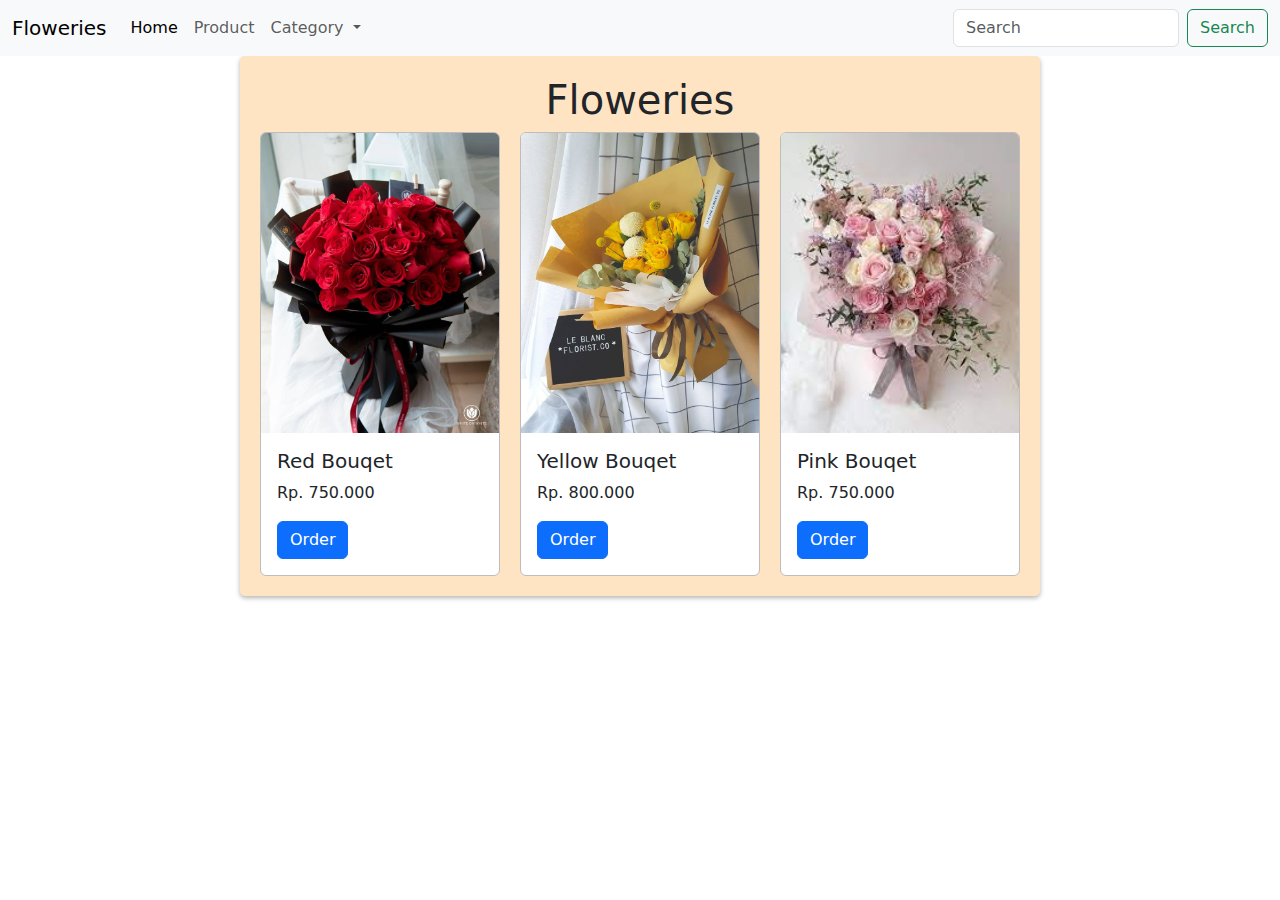
<file: Pertemuan 3/index.html>
<!DOCTYPE html>
<html lang="en">
<head>
    <meta charset="UTF-8">
    <meta name="viewport" content="width=device-width, initial-scale=1.0">
    <title>Document</title>
    <link href="https://cdn.jsdelivr.net/npm/bootstrap@5.3.3/dist/css/bootstrap.min.css" rel="stylesheet" integrity="sha384-QWTKZyjpPEjISv5WaRU9OFeRpok6YctnYmDr5pNlyT2bRjXh0JMhjY6hW+ALEwIH" crossorigin="anonymous">
    <link href="style.css" rel="stylesheet">
</head>
<body>
    <div clas="navbar">
        <nav class="navbar navbar-expand-lg bg-body-tertiary">
            <div class="container-fluid">
              <a class="navbar-brand" href="#">Floweries</a>
              <button class="navbar-toggler" type="button" data-bs-toggle="collapse" data-bs-target="#navbarSupportedContent" aria-controls="navbarSupportedContent" aria-expanded="false" aria-label="Toggle navigation">
                <span class="navbar-toggler-icon"></span>
              </button>
              <div class="collapse navbar-collapse" id="navbarSupportedContent">
                <ul class="navbar-nav me-auto mb-2 mb-lg-0">
                  <li class="nav-item">
                    <a class="nav-link active" aria-current="page" href="#">Home</a>
                  </li>
                  <li class="nav-item">
                    <a class="nav-link" href="#">Product</a>
                  </li>
                  <li class="nav-item dropdown">
                    <a class="nav-link dropdown-toggle" href="#" role="button" data-bs-toggle="dropdown" aria-expanded="false">
                      Category
                    </a>
                    <ul class="dropdown-menu">
                      <li><a class="dropdown-item" href="#">Action</a></li>
                      <li><a class="dropdown-item" href="#">Another action</a></li>
                      <li><hr class="dropdown-divider"></li>
                      <li><a class="dropdown-item" href="#">Something else here</a></li>
                    </ul>
                  </li>

                </ul>
                <form class="d-flex" role="search">
                  <input class="form-control me-2" type="search" placeholder="Search" aria-label="Search">
                  <button class="btn btn-outline-success" type="submit">Search</button>
                </form>
              </div>
            </div>
          </nav>
    </div>
    <div class="container">
        <h1>Floweries</h1>
        <div class="card-container">
            <div class="card" style="width: 18rem;">
                <img src="red bouqet.jpg" class="card-img-top" alt="...">
                <div class="card-body">
                  <h5 class="card-title">Red Bouqet</h5>
                  <p class="card-text">Rp. 750.000</p>
                  <a href="#" class="btn btn-primary">Order</a>
                </div>
              </div>
              <div class="card" style="width: 18rem;">
                <img src="yellow bouqet.jpg" class="card-img-top" alt="...">
                <div class="card-body">
                  <h5 class="card-title">Yellow Bouqet</h5>
                  <p class="card-text">Rp. 800.000</p>
                  <a href="#" class="btn btn-primary">Order</a>
                </div>
              </div>
              <div class="card" style="width: 18rem;">
                <img src="pink bouqett.jpg" class="card-img-top" alt="...">
                <div class="card-body">
                  <h5 class="card-title">Pink Bouqet</h5>
                  <p class="card-text">Rp. 750.000</p>
                  <a href="#" class="btn btn-primary">Order</a>
                </div>
              </div>
        </div>
    </div>
</body>
</html>
</file>
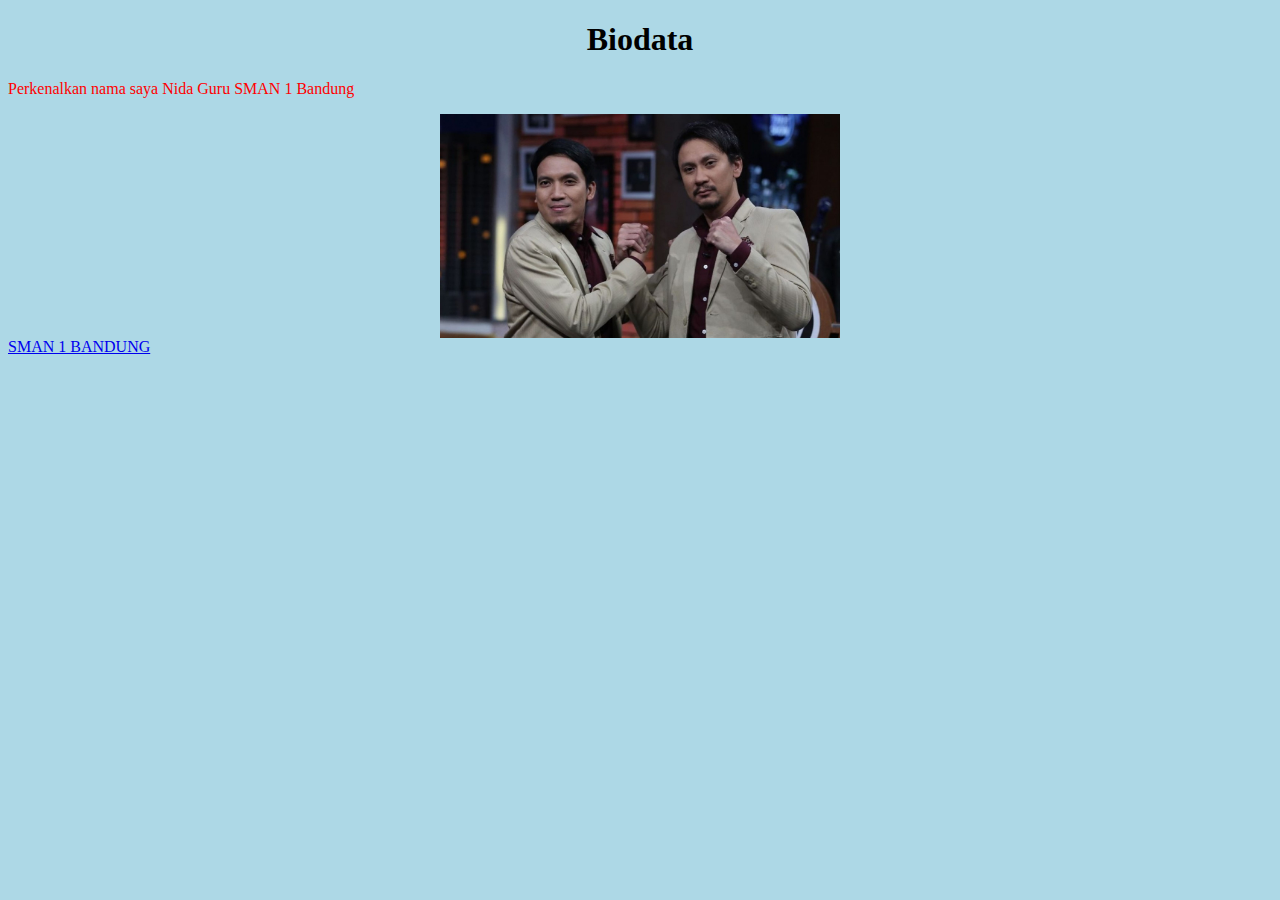
<file: Pertemuan 1/intro.html>
<!DOCTYPE html>
<html lang="en">
<head>
    <meta charset="UTF-8">
    <meta name="viewport" content="width=device-width, initial-scale=1.0">
    <title>Introduction</title>
    <style>
        img {
            display: block;
            margin-left: auto;
            margin-right: auto;
        }
    </style>
</head>
<body style="background-color: lightblue;">
    <center><h1>Biodata</h1></center>
    <p style="color:red;">Perkenalkan nama saya Nida Guru SMAN 1 Bandung</p>
    <img src="vindes.jpg" width="400px" style="widht:50%;"/>
    <a href="https://sman1bdg.sch.id/">SMAN 1 BANDUNG</a>
</body>
</html>
</file>
<file: Pertemuan 3/style.css>
h1{
    text-align: center;
}
img{
    width: auto;
    height: 300px;
}
.container{
    max-width: 800px;
    margin: 0 auto;
    padding: 20px;
    background-color: bisque;
    border-radius: 5px;
    box-shadow: 0 2px 5px rgba(0, 0, 0, 0.3);
}
.card-container{
    display: flex;
    justify-content: space-between;
    gap: 20px;
}
.card{
    border: 1px solid rgb(189, 189, 189);
    flex: 1;
}
</file>
